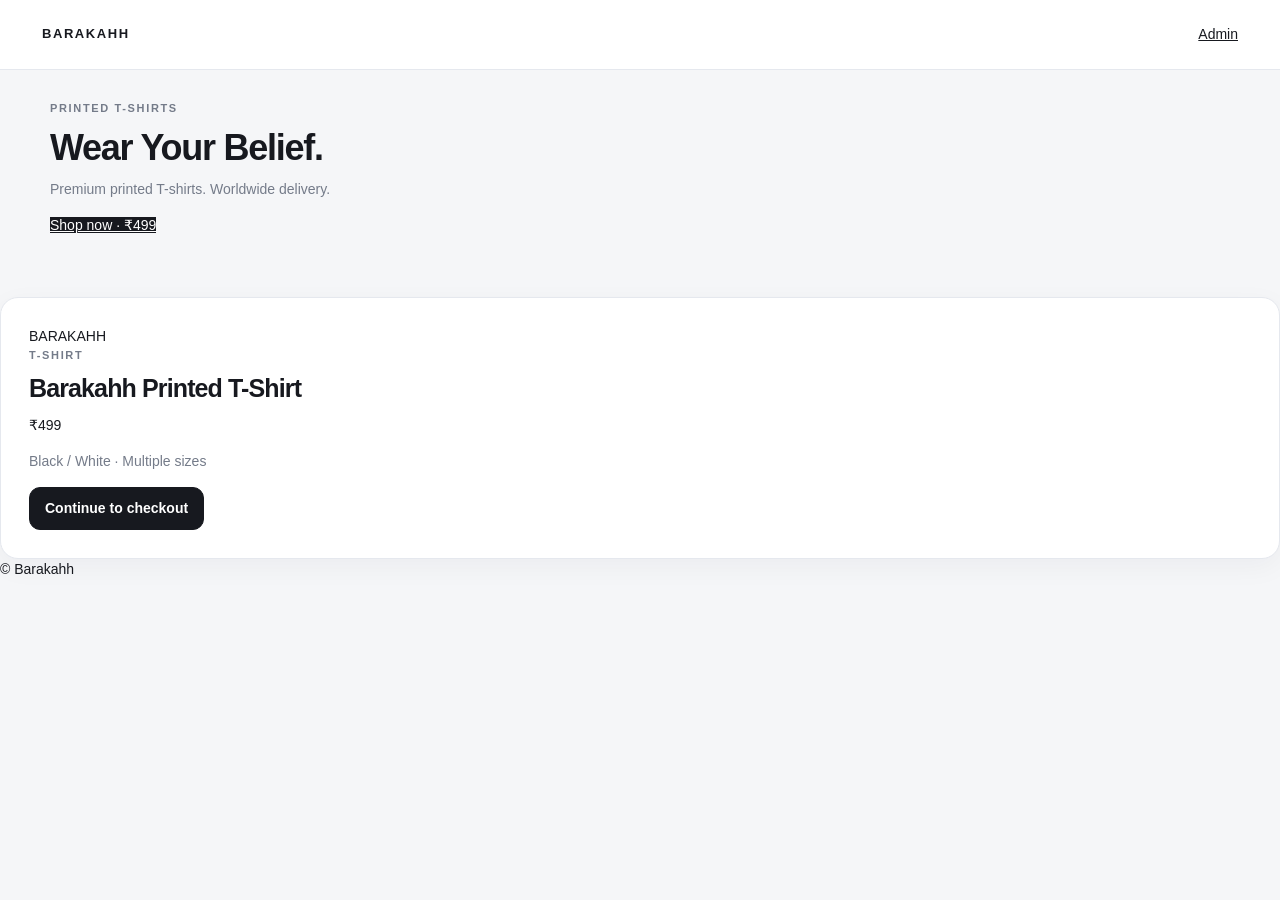
<file: index.html>
<!doctype html>
<html lang="en">
<head>
  <meta charset="UTF-8">
  <meta name="viewport" content="width=device-width,initial-scale=1">
  <title>Barakahh — Store</title>
  <link rel="stylesheet" href="styles.css">
</head>
<body>
  <header class="nav">
    <strong>BARAKAHH</strong>
    <a href="admin.html">Admin</a>
  </header>
  <main class="hero">
    <p class="eyebrow">PRINTED T-SHIRTS</p>
    <h1>Wear Your Belief.</h1>
    <p class="muted">Premium printed T-shirts. Worldwide delivery.</p>
    <a class="button" href="#product">Shop now · ₹499</a>
  </main>
  <section id="product" class="card">
    <div class="product-image">BARAKAHH</div>
    <div>
      <p class="eyebrow">T-SHIRT</p>
      <h2>Barakahh Printed T-Shirt</h2>
      <p class="price">₹499</p>
      <p class="muted">Black / White · Multiple sizes</p>
      <button class="button" id="checkoutBtn">Continue to checkout</button>
    </div>
  </section>
  <footer>© Barakahh</footer>
</body>
</html>
</file>
<file: styles.css>
/* BARAKAHH ADMIN — PREMIUM RESPONSIVE STYLES */
/* Shared by admin.html and admin-dashboard.html. Keeps existing IDs and JS hooks. */

:root {
  color-scheme: light;
  --bg: #f5f6f8;
  --surface: #ffffff;
  --surface-soft: #f8f9fb;
  --text: #17191f;
  --muted: #747b89;
  --line: #e5e8ee;
  --accent: #17191f;
  --accent-text: #ffffff;
  --success: #16804a;
  --success-bg: #e8f7ee;
  --warning: #946200;
  --warning-bg: #fff4d6;
  --danger: #bd3434;
  --danger-bg: #fff0f0;
  --shadow: 0 8px 28px rgba(20, 28, 45, 0.045);
  --radius: 18px;
}

@media (prefers-color-scheme: dark) {
  :root {
    color-scheme: dark;
    --bg: #101216;
    --surface: #181b21;
    --surface-soft: #20242c;
    --text: #f4f5f7;
    --muted: #a0a7b4;
    --line: #303540;
    --accent: #f4f5f7;
    --accent-text: #15171b;
    --success: #9be2b4;
    --success-bg: #183426;
    --warning: #ffdf8c;
    --warning-bg: #3b3018;
    --danger: #ffaaaa;
    --danger-bg: #3b2022;
    --shadow: 0 8px 28px rgba(0, 0, 0, 0.18);
  }
}

* { box-sizing: border-box; }
html { min-height: 100%; scroll-behavior: smooth; }
body {
  min-height: 100vh; margin: 0; background: var(--bg); color: var(--text);
  font-family: Inter, -apple-system, BlinkMacSystemFont, "Segoe UI", Roboto, Arial, sans-serif;
  font-size: 14px; line-height: 1.55; -webkit-font-smoothing: antialiased;
}
button, input, select, textarea { font: inherit; }
button {
  min-height: 42px; border: 1px solid var(--line); border-radius: 11px;
  padding: 10px 15px; background: var(--surface); color: var(--text);
  font-weight: 600; cursor: pointer;
  transition: background 160ms ease, border-color 160ms ease, transform 160ms ease, opacity 160ms ease;
}
button:hover { border-color: #aeb5c1; transform: translateY(-1px); }
button:active { transform: translateY(0); }
button:focus-visible, input:focus-visible, select:focus-visible, textarea:focus-visible {
  outline: 3px solid rgba(88, 130, 255, 0.28); outline-offset: 2px;
}
button:disabled { cursor: not-allowed; opacity: .55; transform: none; }
.button, button.button, button.primary, button[type="submit"] {
  border-color: var(--accent); background: var(--accent); color: var(--accent-text);
}
.text-button { background: transparent; }
.danger, button.danger { color: var(--danger); }
a { color: inherit; }
h1, h2, h3, h4, p { overflow-wrap: anywhere; }
h1, h2, h3 { color: var(--text); line-height: 1.2; letter-spacing: -.035em; }
h1 { margin: 0 0 10px; font-size: clamp(27px, 3.2vw, 36px); font-weight: 750; }
h2 { margin: 0 0 12px; font-size: clamp(20px, 2.3vw, 25px); font-weight: 700; }
h3 { margin: 0 0 8px; font-size: 17px; font-weight: 700; }
p { margin-top: 0; }
.muted { color: var(--muted); }
.eyebrow {
  margin: 0 0 9px; color: var(--muted); font-size: 11px; font-weight: 750;
  letter-spacing: .15em; text-transform: uppercase;
}

/* Navigation */
.nav {
  position: sticky; z-index: 20; top: 0; display: flex; min-height: 70px;
  align-items: center; justify-content: space-between; gap: 14px;
  padding: 14px clamp(16px, 4vw, 42px); border-bottom: 1px solid var(--line);
  background: var(--surface);
}
.nav strong { flex: 1 1 auto; font-size: 13px; font-weight: 850; letter-spacing: .12em; }
.nav button { flex: 0 0 auto; }

/* Main layout */
main { width: min(100% - 32px, 1180px); margin: 0 auto; padding: 30px 0 60px; }
.dashboard { display: grid; gap: 22px; }
.card {
  min-width: 0; padding: clamp(18px, 2.6vw, 28px); border: 1px solid var(--line);
  border-radius: var(--radius); background: var(--surface); box-shadow: var(--shadow);
}
.card > :last-child { margin-bottom: 0; }
.card > .muted { line-height: 1.7; }

/* Login */
.auth { display: grid; min-height: calc(100vh - 60px); place-items: center; padding: 32px 0; }
.auth .card { width: min(100%, 440px); padding: clamp(24px, 5vw, 38px); }
.auth h1 { margin-bottom: 25px; }
.auth form { display: grid; gap: 17px; }
label { display: block; min-width: 0; color: var(--text); font-size: 13px; font-weight: 650; }
input, select, textarea {
  display: block; width: 100%; min-width: 0; min-height: 44px; margin-top: 7px;
  padding: 11px 13px; border: 1px solid var(--line); border-radius: 11px;
  background: var(--surface-soft); color: var(--text); outline: none;
}
input::placeholder, textarea::placeholder { color: var(--muted); opacity: .8; }
input:focus, select:focus, textarea:focus { border-color: #8a96aa; }
textarea { min-height: 92px; resize: vertical; }
.auth form button { width: 100%; margin-top: 3px; }

/* Summary stats */
.grid { display: grid; grid-template-columns: repeat(4, minmax(0, 1fr)); gap: 14px; margin-top: 24px; }
.stat {
  display: flex; min-width: 0; min-height: 112px; flex-direction: column; justify-content: space-between;
  gap: 12px; padding: 19px; border: 1px solid var(--line); border-radius: 15px; background: var(--surface-soft);
}
.stat span { color: var(--muted); font-size: 12px; font-weight: 650; }
.stat strong {
  display: block; font-size: clamp(22px, 2.5vw, 30px); font-weight: 800;
  line-height: 1.15; letter-spacing: -.04em; overflow-wrap: anywhere;
}

/* Manual order form */
.order-form { display: grid; grid-template-columns: repeat(2, minmax(0, 1fr)); gap: 17px 18px; margin-top: 22px; }
.order-form label { min-width: 0; }
.order-form button, .order-form #formMessage, .order-form .full { grid-column: 1 / -1; }
.order-form button { justify-self: start; min-width: 190px; }

/* Orders */
.orders-list { display: grid; gap: 14px; margin-top: 18px; }
.order-card {
  display: grid; grid-template-columns: repeat(3, minmax(0, 1fr)); align-items: start;
  gap: 13px 18px; min-width: 0; padding: 20px; border: 1px solid var(--line);
  border-radius: 15px; background: var(--surface);
}
.order-card h2, .order-card h3, .order-card h4, .order-card .order-tracking-text,
.order-card .order-history-editor, .order-card .order-history-actions, .order-card .actions,
.order-card > button, .order-card > .button, .order-card > .muted, .order-card > hr {
  grid-column: 1 / -1;
}
.order-card p { margin: 0; color: var(--muted); overflow-wrap: anywhere; }
.order-card strong { color: var(--text); }
.order-card label { min-width: 0; }
.order-card input, .order-card select, .order-card textarea { margin-top: 6px; }
.order-card button { align-self: center; }
.order-card .actions, .order-card .order-history-actions {
  display: flex; flex-wrap: wrap; gap: 8px; align-items: center;
}
.order-card .actions button, .order-card .order-history-actions button { flex: 0 1 auto; }
.order-card--readonly { background: var(--surface-soft); }
.order-tracking-text {
  padding: 12px 14px; border-radius: 11px; background: var(--surface-soft);
  color: var(--muted); overflow-wrap: anywhere;
}
.order-history-editor {
  display: grid; grid-template-columns: repeat(2, minmax(0, 1fr)); gap: 12px;
  padding-top: 14px; border-top: 1px solid var(--line);
}
.order-history-editor button { justify-self: start; }
.order-history-editor .full { grid-column: 1 / -1; }
.orders-list:empty::after {
  content: "No orders to display yet."; display: block; padding: 28px 16px;
  border: 1px dashed var(--line); border-radius: 13px; color: var(--muted); text-align: center;
}

/* Status and utility elements */
#status, #message, #formMessage { overflow-wrap: anywhere; }
#status:not(:empty), #message:not(:empty), #formMessage:not(:empty) { margin-top: 10px; }
.ok, .success { color: var(--success); }
.low, .warning { color: var(--warning); }
.zero, .error { color: var(--danger); }
hr { width: 100%; border: 0; border-top: 1px solid var(--line); }

/* Tablet */
@media (max-width: 900px) {
  main { width: min(100% - 28px, 760px); padding-top: 24px; }
  .grid { grid-template-columns: repeat(2, minmax(0, 1fr)); }
  .order-card { grid-template-columns: repeat(2, minmax(0, 1fr)); }
}

/* Mobile */
@media (max-width: 600px) {
  body { font-size: 14px; }
  .nav { position: relative; flex-wrap: wrap; gap: 9px; padding: 12px 15px; }
  .nav strong { flex-basis: 100%; margin-bottom: 2px; }
  .nav button { min-height: 40px; padding: 9px 12px; font-size: 12px; }
  main { width: min(100% - 24px, 520px); padding: 18px 0 36px; }
  .card { padding: 18px; border-radius: 15px; }
  .grid { gap: 10px; margin-top: 18px; }
  .stat { min-height: 98px; padding: 14px; border-radius: 12px; }
  .stat strong { font-size: 24px; }
  .order-form, .order-history-editor { grid-template-columns: minmax(0, 1fr); gap: 14px; }
  .order-form button, .order-form #formMessage, .order-form .full, .order-history-editor .full { grid-column: auto; }
  .order-form button { width: 100%; justify-self: stretch; }
  .order-card { grid-template-columns: minmax(0, 1fr); gap: 12px; padding: 15px; }
  .order-card h2, .order-card h3, .order-card h4, .order-card .order-tracking-text,
  .order-card .order-history-editor, .order-card .order-history-actions, .order-card .actions,
  .order-card > button, .order-card > .button, .order-card > .muted, .order-card > hr { grid-column: auto; }
  .order-card .actions, .order-card .order-history-actions { display: grid; grid-template-columns: repeat(2, minmax(0, 1fr)); }
  .order-card .actions button, .order-card .order-history-actions button { width: 100%; }
  .auth { min-height: calc(100vh - 24px); padding: 20px 0; }
}
@media (max-width: 360px) {
  .grid { grid-template-columns: minmax(0, 1fr); }
  .order-card .actions, .order-card .order-history-actions { grid-template-columns: minmax(0, 1fr); }
}
@media (prefers-reduced-motion: reduce) {
  *, *::before, *::after {
    scroll-behavior: auto !important; transition-duration: .01ms !important;
    animation-duration: .01ms !important; animation-iteration-count: 1 !important;
  }
}
</file>
